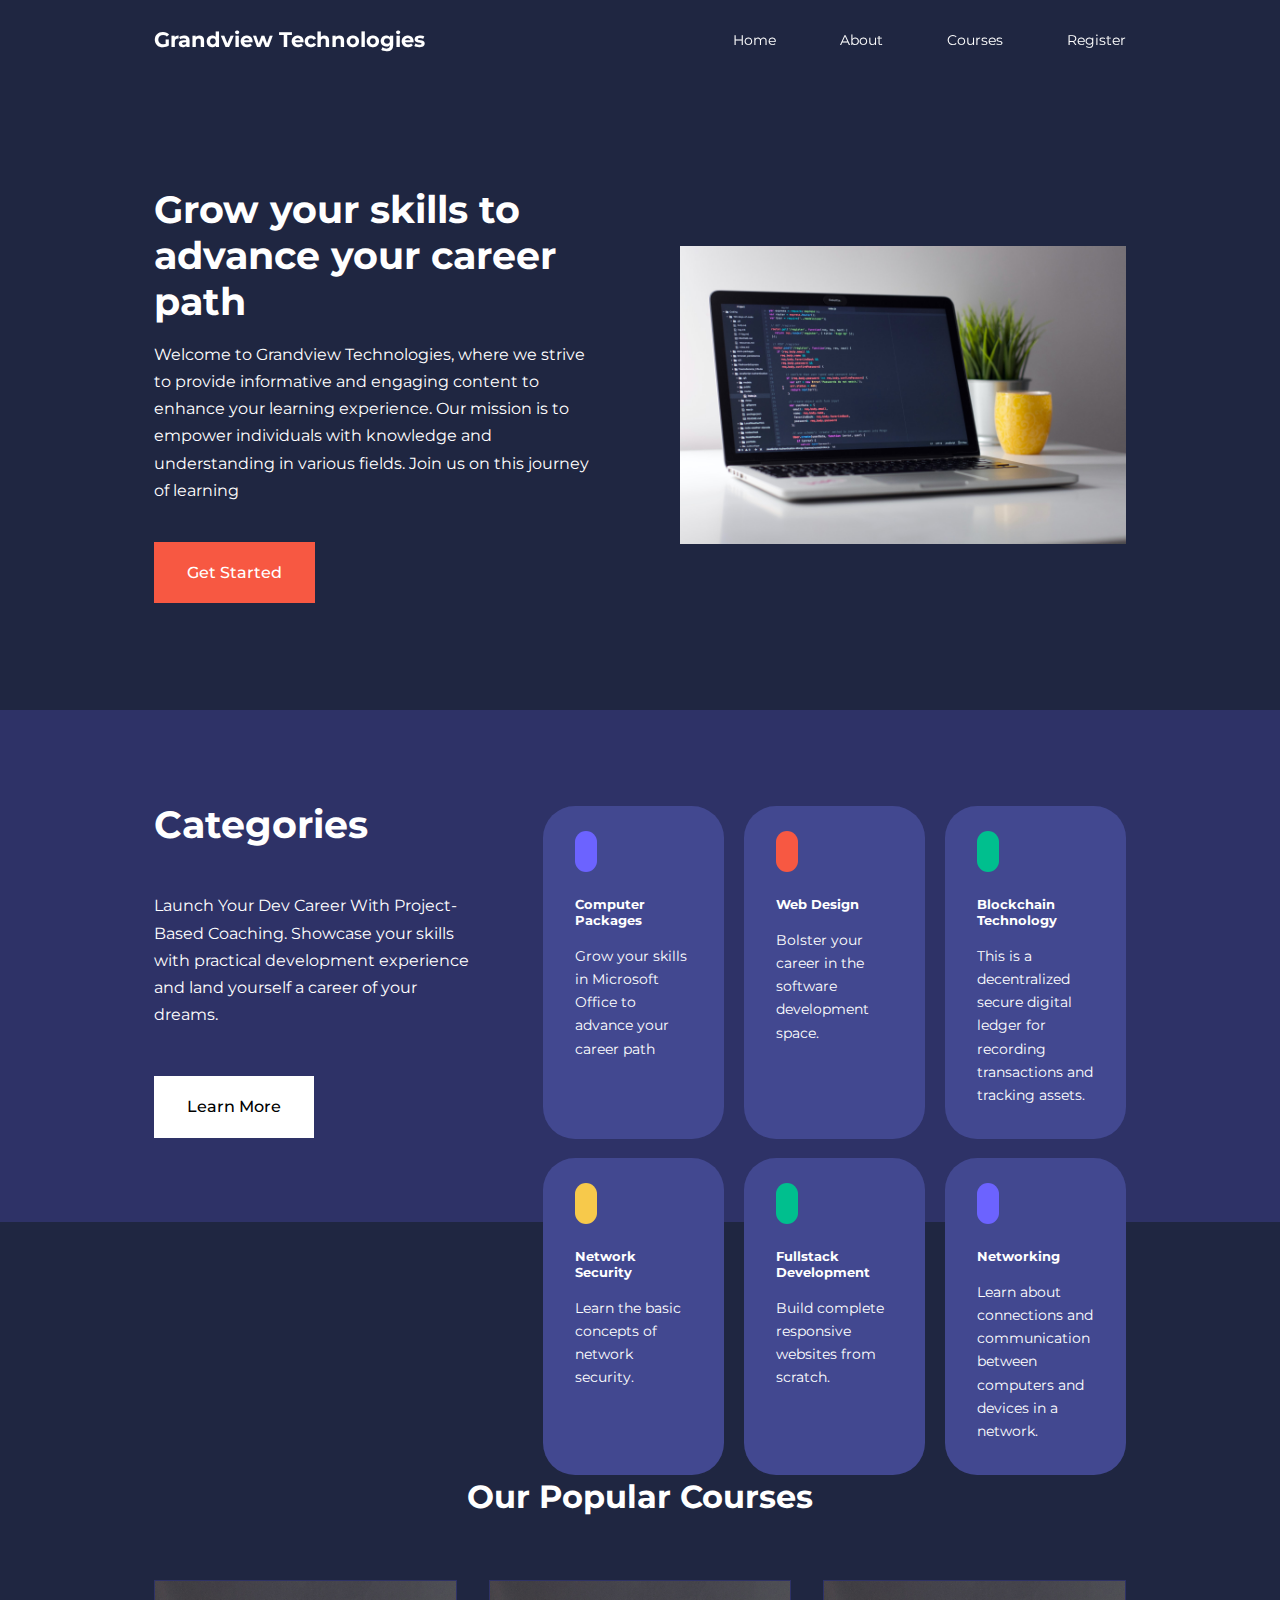
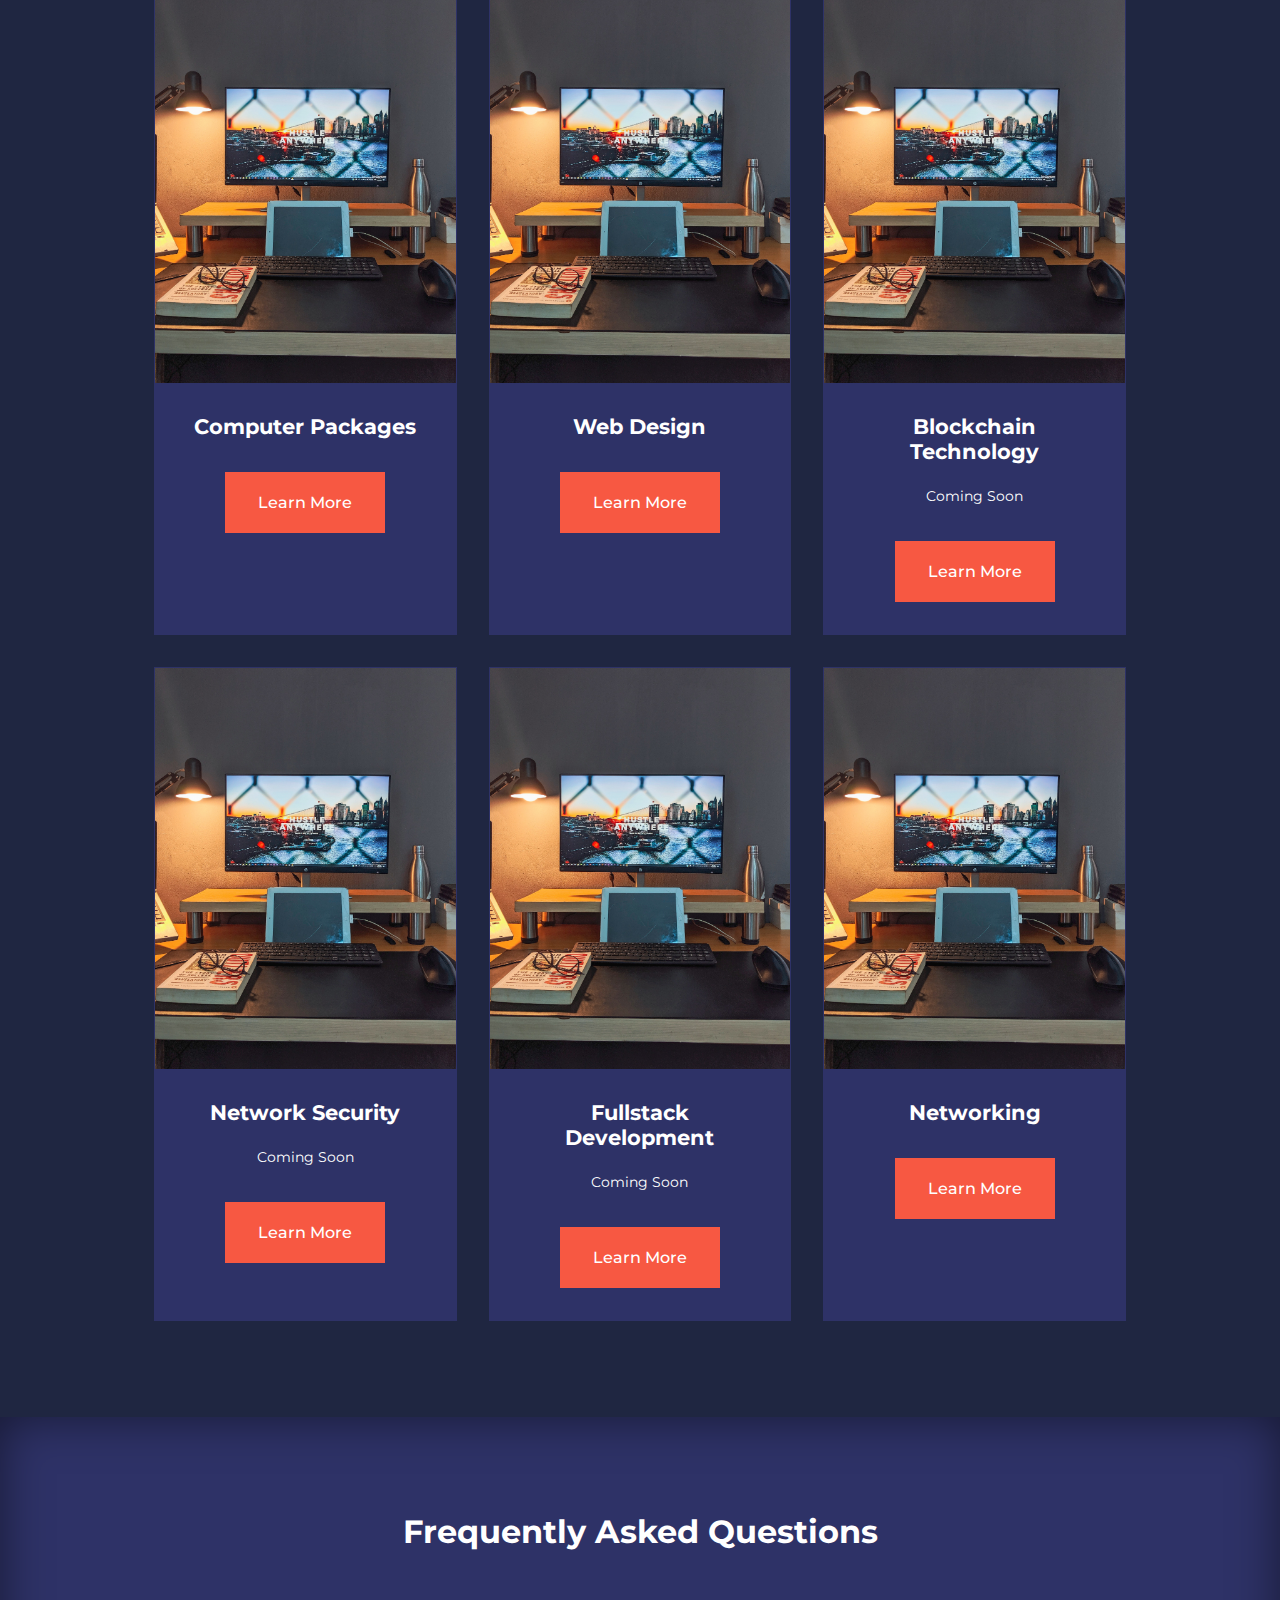
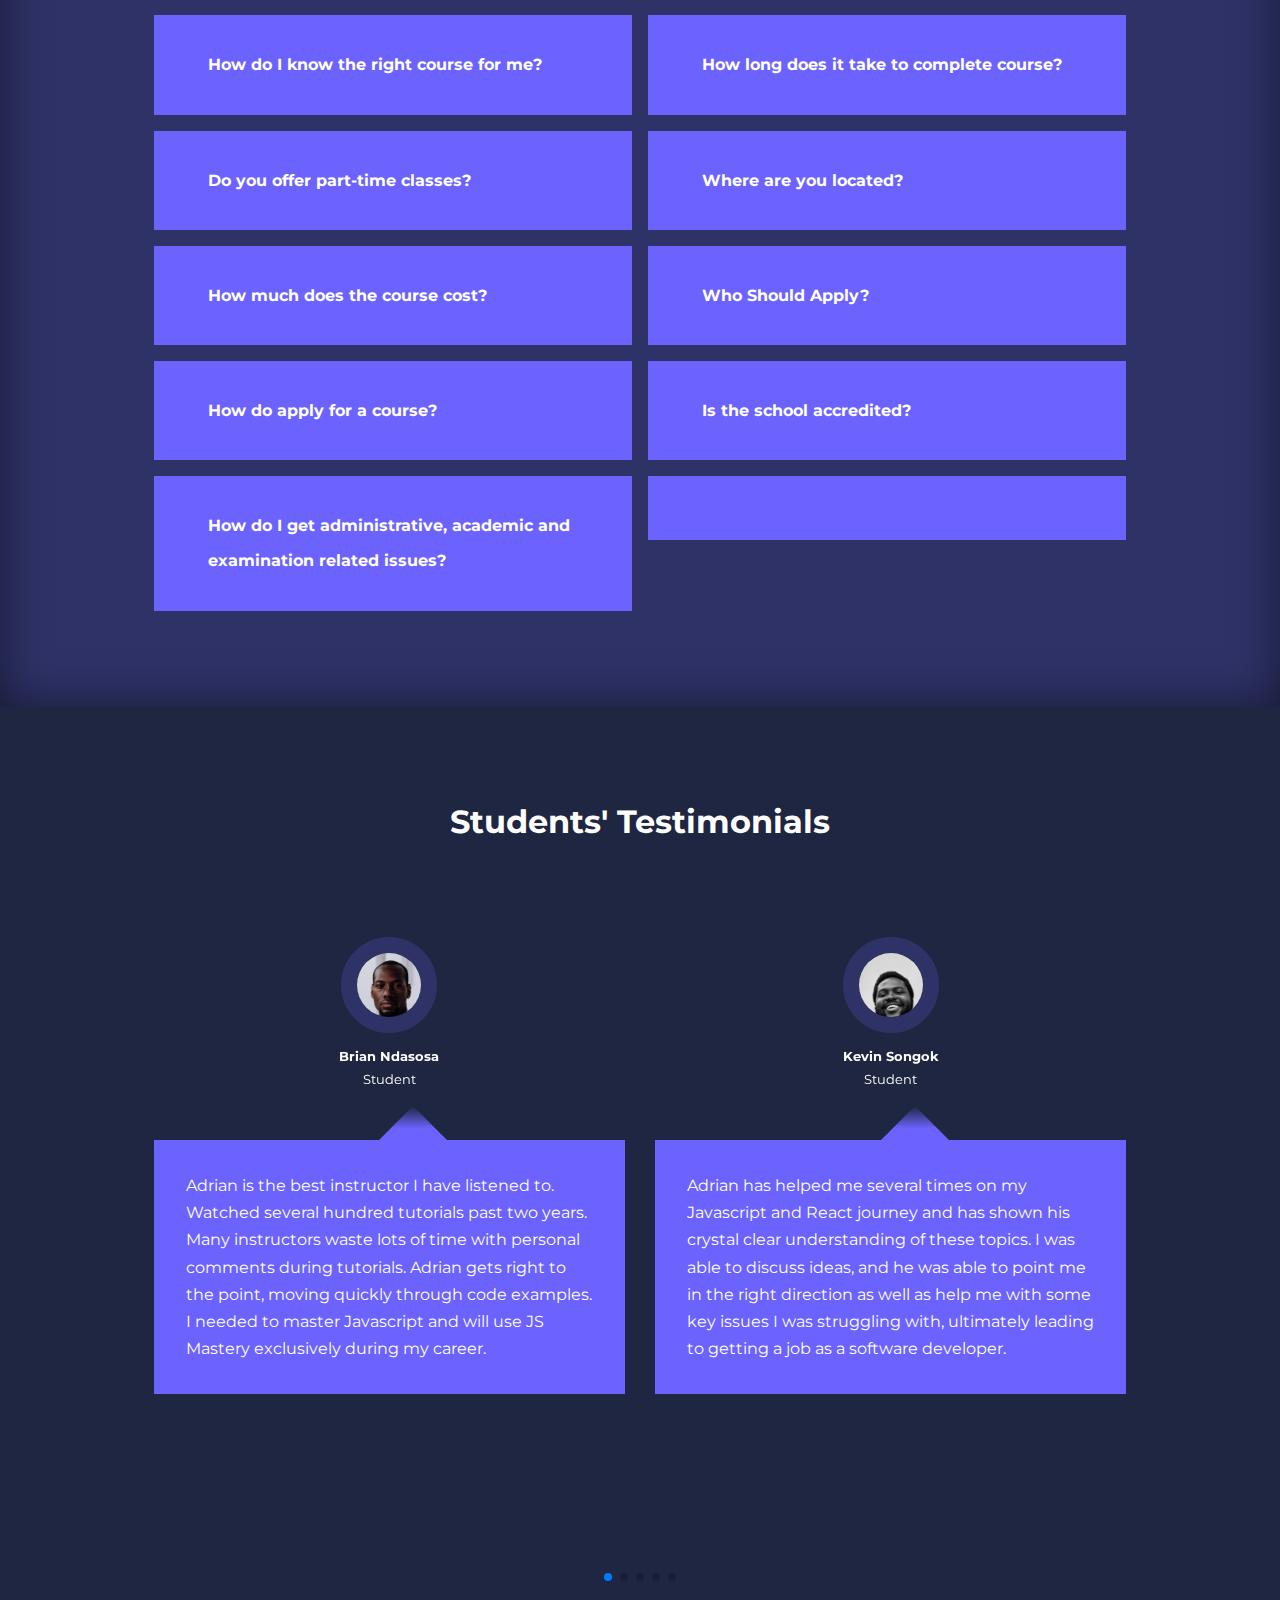
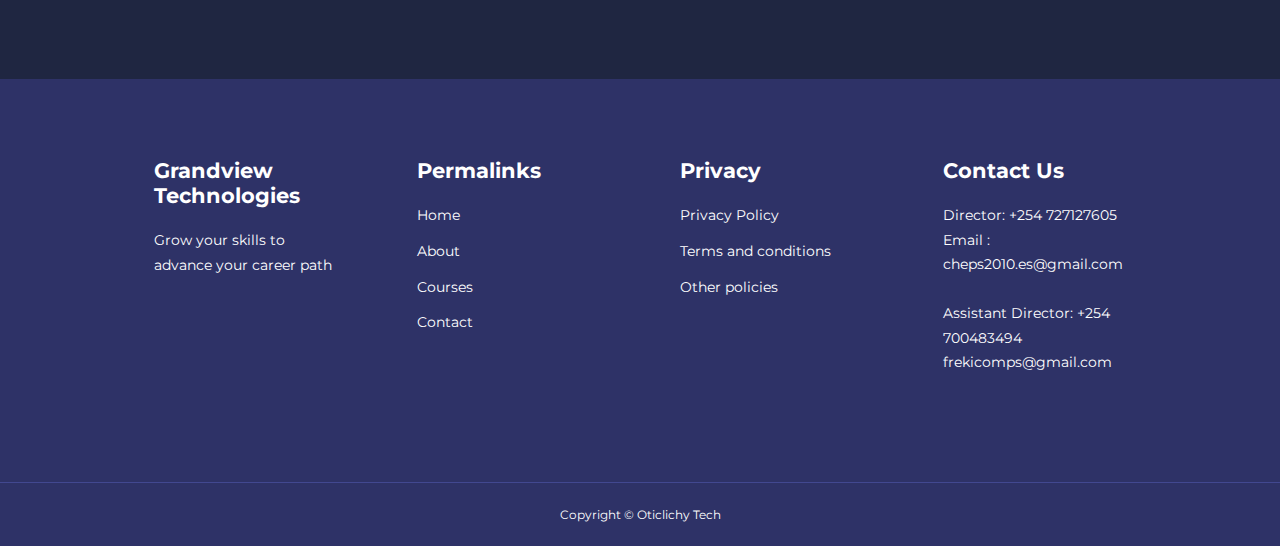
<file: index.html>
<!DOCTYPE html>
<html lang="en">
<head>
    <meta charset="UTF-8">
    <meta http-equiv="X-UA-Compatible" content="IE=edge">
    <meta name="viewport" content="width=device-width, initial-scale=1.0">
    <title>Grandview Technologies</title>

    <link
        rel="stylesheet"
        href="https://cdn.jsdelivr.net/npm/swiper@8/swiper-bundle.min.css"
    />

    <link rel="stylesheet" href="https://unicons.iconscout.com/release/v4.0.0/css/line.css">

    <link rel="preconnect" href="https://fonts.googleapis.com"><link rel="preconnect" href="https://fonts.gstatic.com" crossorigin><link href="https://fonts.googleapis.com/css2?family=Inter:wght@400;600;700&family=Montserrat:wght@300;400;500;600;700;800;900&display=swap" rel="stylesheet">


    <link rel="stylesheet" href="./css/style.css">

</head>
<body>
    <nav>
        <div class="container nav__container">
            <a href="index.html"><h4>Grandview Technologies</h4></a>
            <ul class="nav__menu">
              <li><a href="index.html">Home</a></li>
              <li><a href="about.html">About</a></li>
              <li><a href="course.html">Courses</a></li>
              <li><a href="contact.html">Register</a></li>
            </ul>
            <button id="open-menu-btn"><i class="uil uil-bars"></i></button>
            <button id="close-menu-btn"><i class="uil uil-multiply"></i></i></button>
        </div>
    </nav>

    <header>
        <div class="container header__container">
            <div class="header__left">
              <h1>Grow your skills to advance your career path</h1>
              <p>Welcome to Grandview Technologies, where we strive to provide informative and engaging content to enhance your learning experience. Our mission is to empower individuals with knowledge and understanding in various fields. Join us on this journey of learning</p>
              <a href="course.html" class="btn btn-primary">Get Started</a>
            </div>
            <div class="header__right">
               <div class="header__right-img">
                <img src="./images/c1.jpg" alt="image" class="">
               </div>
            </div>
        </div>
    </header>

    <section class="categories">
        <div class="container categories__container">
            <div class="categories__left">
                <h1>Categories</h1>
                <p>Launch Your Dev Career With Project-Based Coaching.
                  Showcase your skills with practical development experience and land yourself a career of your dreams.
                </p>
                <a href="./course.html" class="btn">Learn More</a>
            </div>
            <div class="categories__right">
                <article class="category">
                    <span class="category__icon"><i class="uil uil-desktop"></i></span>
                    <h5>Computer Packages</h5>
                    <p>Grow your skills in Microsoft Office to advance your career path</p>
                </article>
                <article class="category">
                    <span class="category__icon"><i class="uil uil-browser"></i></span>
                    <h5>Web Design</h5>
                    <p>Bolster your career in the software development space.</p>
                </article>
                <article class="category">
                    <span class="category__icon"><i class="uil uil-bitcoin-circle"></i></span>
                    <h5>Blockchain Technology</h5>
                    <p>This is a decentralized secure digital ledger for recording transactions and tracking assets.</p>
                </article>
                <article class="category">
                    <span class="category__icon"><i class="uil uil-monitor"></i></span>
                    <h5>Network Security</h5>
                    <p>Learn the basic concepts of network security.</p>
                </article>
                <article class="category">
                    <span class="category__icon"><i class="uil uil-keyboard"></i></span>
                    <h5>Fullstack Development</h5>
                    <p>Build complete responsive websites from scratch. </p>
                </article>
                <article class="category">
                    <span class="category__icon"><i class="uil uil-server-network-alt"></i></span>
                    <h5>Networking</h5>
                    <p>Learn about connections and communication between computers and devices in a network.</p>
                </article>
            </div>
        </div>
    </section>

    <section class="courses">
        <h2>Our Popular Courses</h2>
        <div class="container courses__container">

           <article class="course">
            <div class="course__image">
                <img src="./images/courses.jpg" alt="image">
            </div>
            <div class="course__info">
                 <h4>Computer Packages</h4>
                 <p></p>
                 <a href="./course.html" class="btn btn-primary" >Learn More</a>
            </div>
           </article>

           <article class="course">
            <div class="course__image">
                <img src="./images/courses.jpg" alt="image">
            </div>
           <div class="course__info">
                 <h4>Web Design</h4>
                 <p></p>
                 <a href="./course.html" class="btn btn-primary" >Learn More</a>
           </div>
           </article>

           <article class="course">
            <div class="course__image">
                <img src="./images/courses.jpg" alt="image">
            </div>
            <div class="course__info">
                  <h4>Blockchain Technology</h4>
                  <p>Coming Soon</p>
                  <a href="./course.html" class="btn btn-primary" >Learn More</a>
            </div>
           </article>

           <article class="course">
            <div class="course__image">
                <img src="./images/courses.jpg" alt="image">
            </div>
            <div class="course__info">
                  <h4>Network Security</h4>
                  <p>Coming Soon</p>
                  <a href="./course.html" class="btn btn-primary" >Learn More</a>
            </div>
           </article>

           <article class="course">
            <div class="course__image">
                <img src="./images/courses.jpg" alt="image">
            </div>
            <div class="course__info">
                  <h4>Fullstack Development</h4>
                  <p>Coming Soon</p>
                  <a href="./course.html" class="btn btn-primary" >Learn More</a>
            </div>
           </article>

           <article class="course">
            <div class="course__image">
                <img src="./images/courses.jpg" alt="image">
            </div>
            <div class="course__info">
                  <h4>Networking</h4>
                  <p></p>
                  <a href="./course.html" class="btn btn-primary" >Learn More</a>
            </div>
           </article>
        </div>
    </section>

    <section class="faqs"> 
        <h2>Frequently Asked Questions</h2>
        <div class="container faqs__container">
            <article class="faq">
               <div class="faq__icon"><i class="uil uil-plus"></i></div>
               <div class="question__answer">
                <h4>How do I know the right course for me?</h4>
                <p>Identify your interests and passions, assess your skills and strengths, Consider your career goals, Research and compare different options and            
                    Seek advice. 
                    Ultimately, the right course for you is the one that combines your interests, skills, and career goals and provides you with a meaningful and fulfilling learning experience.</p>
               </div>
            </article>
            <article class="faq">
                <div class="faq__icon"><i class="uil uil-plus"></i></div>
                <div class="question__answer">
                 <h4>How long does it take to complete course?</h4>
                 <p>The duration can vary depending on the course, the program, and the individual's pace of study.</p>
                </div>
             </article>
             <article class="faq">
                <div class="faq__icon"><i class="uil uil-plus"></i></div>
                <div class="question__answer">
                 <h4>Do you offer part-time classes?</h4>
                 <p>Yes, we have part-time.</p>
                </div>
             </article>
             <article class="faq">
                <div class="faq__icon"><i class="uil uil-plus"></i></div>
                <div class="question__answer">
                 <h4>Where are you located?</h4>
                 <p>We are located in Kapsabet Centre</p>
                </div>
             </article>
             <article class="faq">
                <div class="faq__icon"><i class="uil uil-plus"></i></div>
                <div class="question__answer">
                 <h4>How much does the course cost?</h4>
                 <p>It's advisable to research and compare the costs of different programs to determine the best option for you</p>
                </div>
             </article>
             <article class="faq">
                <div class="faq__icon"><i class="uil uil-plus"></i></div>
                <div class="question__answer">
                 <h4>Who Should Apply?</h4>
                 <p>Any candidate who wants to advance his/her career in Informaton Technologies and has basic knowledge of computers.</p>
                </div>
             </article>
             <article class="faq">
                <div class="faq__icon"><i class="uil uil-plus"></i></div>
                <div class="question__answer">
                 <h4>How do apply for a course?</h4>
                 <p>Just visit www.grandviewnandi.com for more details</p>
                </div>
             </article>
             <article class="faq">
                <div class="faq__icon"><i class="uil uil-plus"></i></div>
                <div class="question__answer">
                 <h4>Is the school accredited?</h4>
                 <p>The school is an acredited training member of the Computer Society of Kenya.</p>
                </div>
             </article>
             <article class="faq">
                <div class="faq__icon"><i class="uil uil-plus"></i></div>
                <div class="question__answer">
                 <h4>How do I get administrative, academic and examination related issues?</h4>
                 <p>Contact the our team for any other assistance on grandviewtechnologies@gmail.com, 0723405383-main customer care line</p>
                </div>
             </article>
             <article class="faq">
                <div class="faq__icon"><i class="uil uil-plus"></i></div>
                <div class="question__answer">
                 <h4></h4>
                 <p>Lorem ipsum dolor sit amet consectetur adipisicing elit. Doloremque nihil odit incidunt vel asperiores dolore laudantium aut harum ducimus. Deleniti.</p>
                </div>
             </article>
        </div>
    </section>

    <section class="container testimonials__container mySwiper">
        <h2>Students' Testimonials</h2>
        <div class="swiper-wrapper">
            <article class="testimonial swiper-slide">
                <div class="avatar">
                    <img src="./images/Brian Ndasosa.jpg" alt="image">
                </div>
                <div class="testimonial__info">
                    <h5>Brian Ndasosa</h5>
                    <small>Student</small>
                </div>
                <div class="testimonial__body">
                    <p>Adrian is the best instructor I have listened to. Watched several hundred tutorials past two years. Many instructors waste lots of time with personal comments during tutorials. Adrian gets right to the point, moving quickly through code examples. I needed to master Javascript and will use JS Mastery exclusively during my career.</p>
                </div>
            </article>

            <article class="testimonial swiper-slide">
                <div class="avatar">
                    <img src="./images/Kevin Songok.jpg" alt="image">
                </div>
                <div class="testimonial__info">
                    <h5>Kevin Songok</h5>
                    <small>Student</small>
                </div>
                <div class="testimonial__body">
                    <p>Adrian has helped me several times on my Javascript and React journey and has shown his crystal clear understanding of these topics. I was able to discuss ideas, and he was able to point me in the right direction as well as help me with some key issues I was struggling with, ultimately leading to getting a job as a software developer.</p>
                </div>
            </article>

            <article class="testimonial swiper-slide">
                <div class="avatar">
                    <img src="./images/Lorine Jelagat.jpg" alt="image">
                </div>
                <div class="testimonial__info">
                    <h5>Lorine Jelagat</h5>
                    <small>Web Developer</small>
                </div>
                <div class="testimonial__body">
                    <p>Adrian and this team are always there to help and guide you. Being a part of and surrounded by like-minded people who aspire to become great developers is something you don’t find often. I feel very fortunate to be a part of this program.</p>
                </div>
            </article>

            <article class="testimonial swiper-slide">
                <div class="avatar">
                    <img src="./images/Ann Wamboi.jpg" alt="image">
                </div>
                <div class="testimonial__info">
                    <h5>Ann Wamboi</h5>
                    <small>Web Designer</small>
                </div>
                <div class="testimonial__body">
                    <p>Simply the best way to take your development skills to the next level. Adrian from JS Mastery already has the best free content out on the internet, but since joining the master class, my confidence in writing more complicated application features has skyrocketed. I cannot thank Adrian enough. I am now working as a software engineer while participating in the program, and the team environment he creates simulates what you will experience once you get a job. 10/10</p>
                </div>
            </article>

            <article class="testimonial swiper-slide">
                <div class="avatar">
                    <img src="./images/Lydia Chepkoech.jpg" alt="image">
                </div>
                <div class="testimonial__info">
                    <h5>Lydia Chepkoech</h5>
                    <small>Student</small>
                </div>
                <div class="testimonial__body">
                    <p>Adrian, I wanted to thank you for your React courses. I've personally learned a lot from them and landed a full-time job as a JavaScript developer two days ago. Keep doing what you're doing. Thank you!</p>
                </div>
            </article>

            <article class="testimonial swiper-slide">
                <div class="avatar">
                    <img src="./images/Peninah Jerono.jpg" alt="image">
                </div>
                <div class="testimonial__info">
                    <h5>Peninah Jerono</h5>
                    <small>Fullstack Developer</small>
                </div>
                <div class="testimonial__body">
                    <p>JS Mastery has been precisely what I was looking for. I have enjoyed the courses, and completing them filled many gaps that some other learning platforms brushed over or skipped entirely. 10/10 would recommend.</p>
                </div>
            </article>
        </div>
        <div class="swiper-pagination"></div>
    </section>

    <footer>
        <div class="container footer__container">
            <div class="footer__1">
                <a href="./index.html" class="footer__logo"><h4>Grandview Technologies</h4></a>
                <p>Grow your skills to advance your career path</p>
            </div>

            <div class="footer__2">
                <h4>Permalinks</h4>
                <ul class="permalinks">
                  <li><a href="./index.html">Home</a></li>
                  <li><a href="./about.html">About</a></li>
                  <li><a href="./course.html">Courses</a></li>
                  <li><a href="./contact.html">Contact</a></li>
                </ul>
            </div>

            <div class="footer__3">
                <h4>Privacy</h4>
                <ul class="privacy">
                  <li><a href="#">Privacy Policy</a></li>
                  <li><a href="#">Terms and conditions</a></li>
                  <li><a href="#">Other policies</a></li>
                </ul>
            </div>

            <div class="footer__4">
                <h4>Contact Us</h4>
                <div>
                    <p>Director: +254 727127605</p>
                    <p>Email : cheps2010.es@gmail.com</p>
                       <br />
                    <p>Assistant Director: +254 700483494</p>
                    <p>frekicomps@gmail.com</p>
                </div>
                <ul class="footer__socials">
                    <li><a href="#"><i class="uil uil-facebook-f"></i></a></li>
                    <li><a href="#"><i class="uil uil-github"></i></a></li>
                    <li><a href="#"><i class="uil uil-linkedin"></i></a></li>
                </ul>
            </div>  
        </div>
        <div class="footer__copyright">
            <small>Copyright &copy; Oticlichy Tech</small>
        </div>
    </footer>

    <script src="https://cdn.jsdelivr.net/npm/swiper@8/swiper-bundle.min.js"></script>

    <script src="./main.js"></script>

    <script>
        var swiper = new Swiper(".mySwiper", {
        slidesPerView: 1,
        spaceBetween: 30,
        pagination: {
        el: ".swiper-pagination",
        clickable: true,
        },

        breakpoints: {
            600: {
                slidesPerView: 2 
            }
        }
      });
    </script>

</body>
</html>
</file>
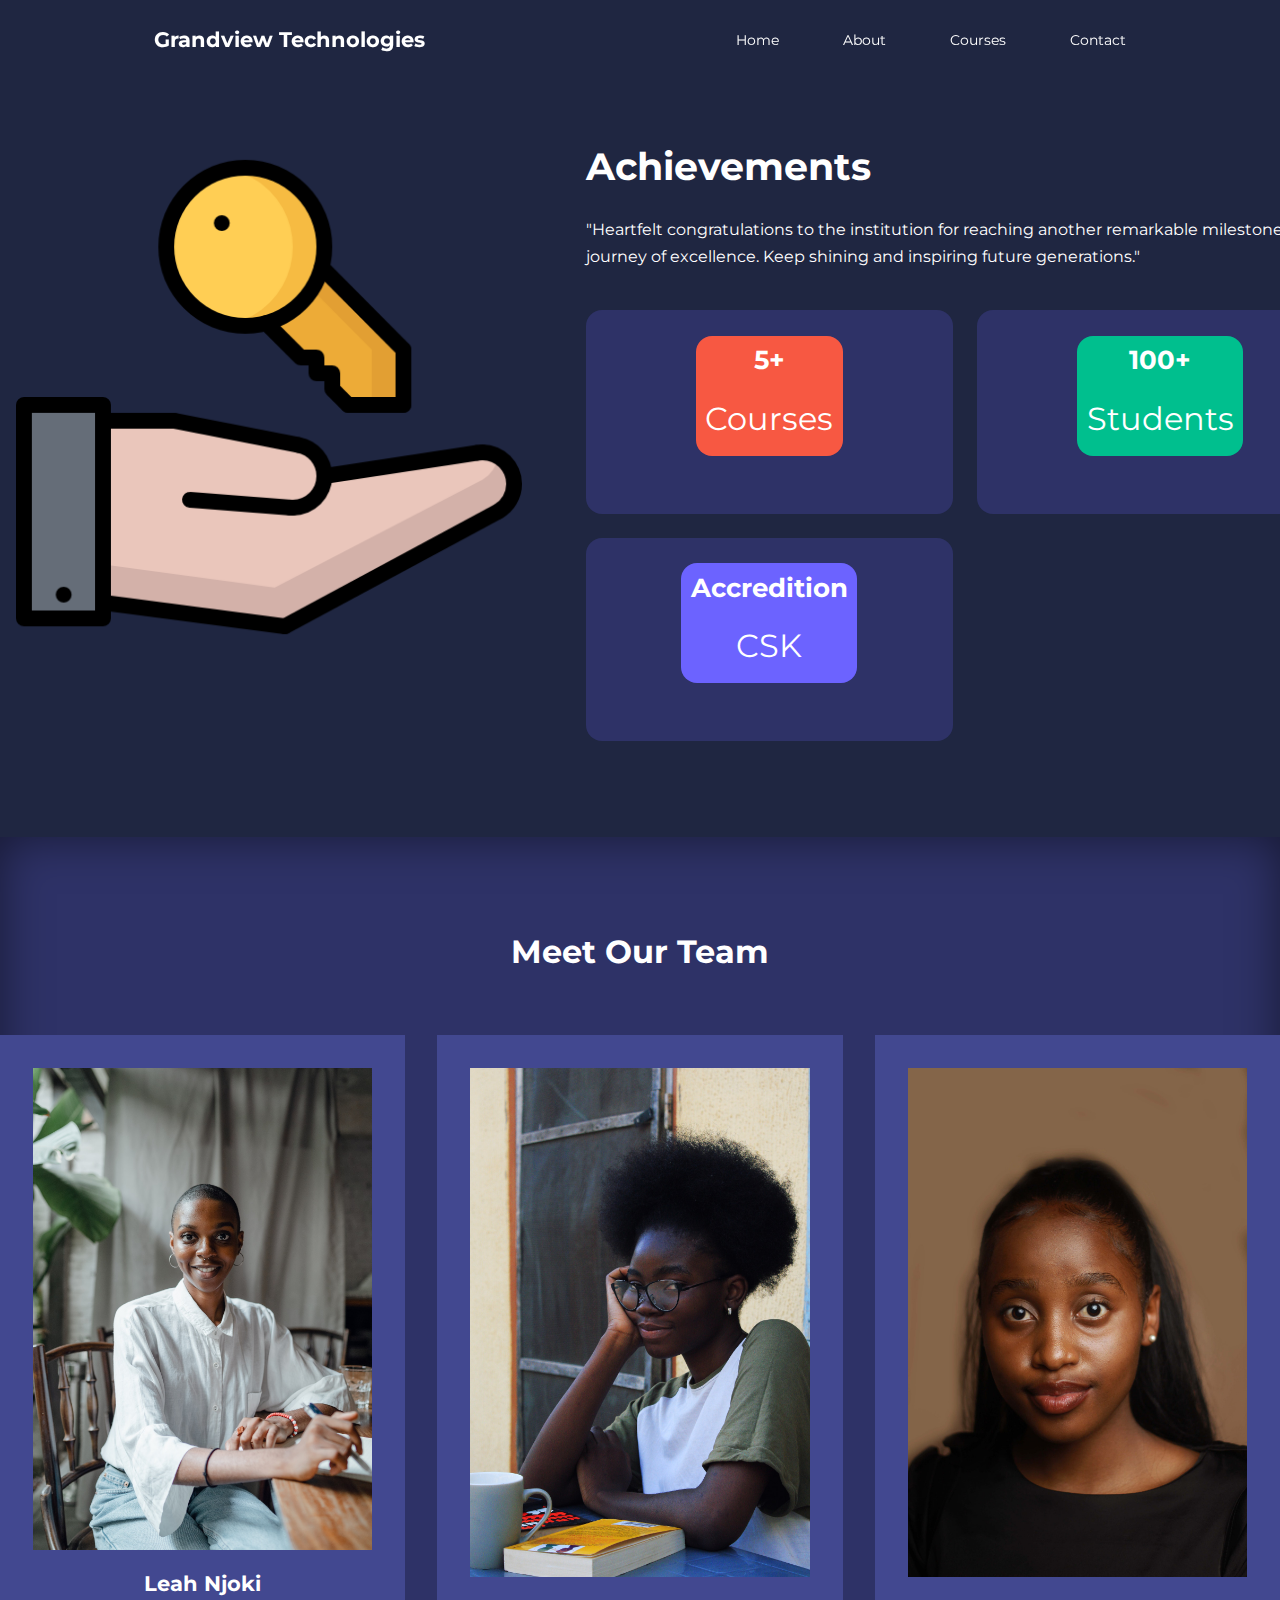
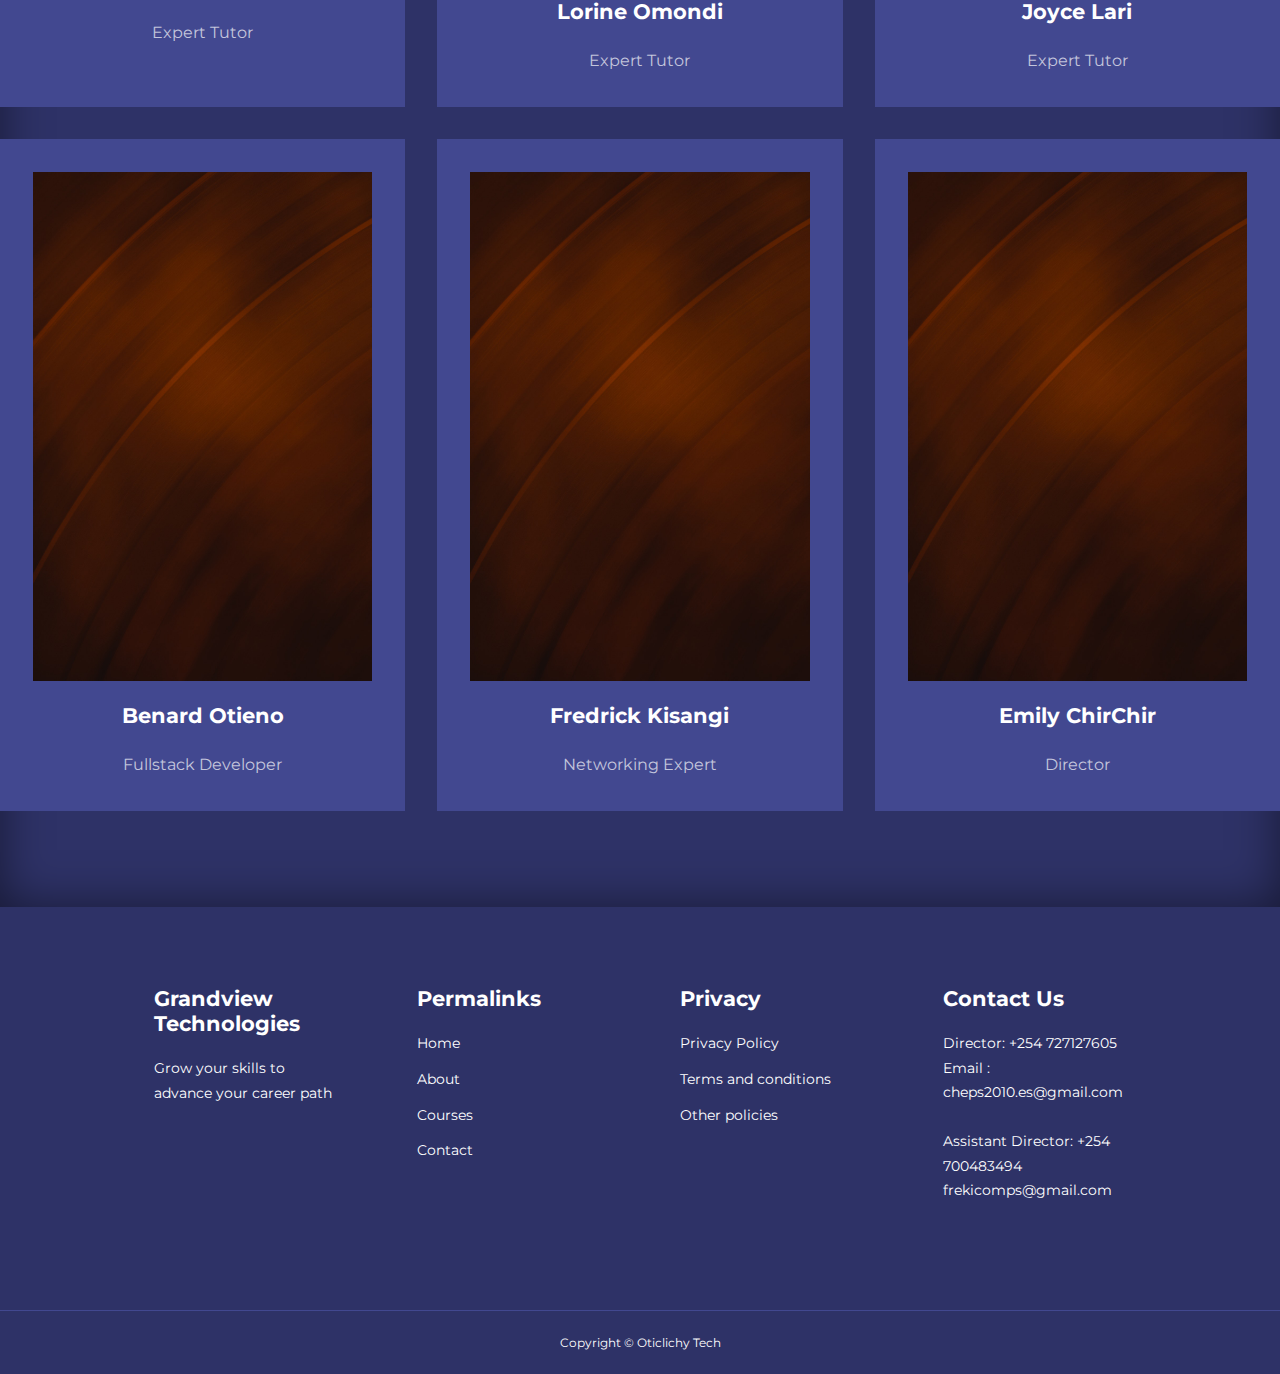
<file: about.html>
<!DOCTYPE html>
<html lang="en">
<head>
    <meta charset="UTF-8">
    <meta http-equiv="X-UA-Compatible" content="IE=edge">
    <meta name="viewport" content="width=device-width, initial-scale=1.0">
    <title>Grandview Technologies</title>


    <link rel="stylesheet" href="https://unicons.iconscout.com/release/v4.0.0/css/line.css">

    <link rel="preconnect" href="https://fonts.googleapis.com"><link rel="preconnect" href="https://fonts.gstatic.com" crossorigin><link href="https://fonts.googleapis.com/css2?family=Inter:wght@400;600;700&family=Montserrat:wght@300;400;500;600;700;800;900&display=swap" rel="stylesheet">


    <link rel="stylesheet" href="./css/style.css">
    <link rel="stylesheet" href="./css/about.css">
</head>
<body>
    <nav>
        <div class="container nav__container">
            <a href="index.html"><h4>Grandview Technologies</h4></a>
            <ul class="nav__menu">
              <li><a href="index.html">Home</a></li>
              <li><a href="about.html">About</a></li>
              <li><a href="course.html">Courses</a></li>
              <li><a href="contact.html">Contact</a></li>
            </ul>
            <button id="open-menu-btn"><i class="uil uil-bars"></i></button>
            <button id="close-menu-btn"><i class="uil uil-multiply"></i></i></button>
        </div>
    </nav>

     <section class="about__achievements">
        <div class="about__achievements-container">
            <div class="about__achievements-left">
              <img src="./images/fe2.png" alt="image">
            </div>
            <div class="about__achievements-right">
                <h1>Achievements</h1>
                <p>"Heartfelt congratulations to the institution for reaching another remarkable milestone in its journey of excellence. Keep shining and inspiring future generations."</p>
                <div class="achievements__cards">
                    <article class="achievement__card">
                        <span class="achievement__icon">
                            <i class="uil uil-video"></i>
                            <h3>5+</h3>
                            <p>Courses</p>
                        </span>
                    </article>
                    <article class="achievement__card">
                        <span class="achievement__icon">
                            <i class="uil uil-users-alt"></i>
                            <h3>100+</h3>
                            <p>Students</p>
                        </span>
                    </article>
                    <article class="achievement__card">
                        <span class="achievement__icon">
                            <i class="uil uil-trophy"></i>
                            <h3>Accredition</h3>
                            <p>CSK</p>
                        </span>
                    </article>
                </div>
            </div>
        </div>
     </section>


     <section class="team">
        <h2>Meet Our Team</h2>
        <div class="team__container">
            <article class="team__member">
                <div class="team__member-img">
                    <img src="./images/Leah Njoki.jpg"/ alt="image">
                </div>
                <div class="team__member-info">
                    <h4>Leah Njoki</h4>
                    <p>Expert Tutor</p>
                </div>
                <div class="team__member-socials">
                    <a href="https://instagram.com" target="_blank"><i class="uil uil-instagram"></i></a>
                    <a href="https://twitter.com" target="_blank"><i class="uil uil-twitter-alt"></i></a>
                    <a href="https://linkedin.com" target="_blank"><i class="uil uil-linkedin-alt"></i></a>
                </div>
            </article>
            <article class="team__member">
                <div class="team__member-img">
                    <img src="./images/Lorine Omondi.jpg"/ alt="image">
                </div>
                <div class="team__member-info">
                    <h4>Lorine Omondi</h4>
                    <p>Expert Tutor</p>
                </div>
                <div class="team__member-socials">
                    <a href="https://instagram.com" target="_blank"><i class="uil uil-instagram"></i></a>
                    <a href="https://twitter.com" target="_blank"><i class="uil uil-twitter-alt"></i></a>
                    <a href="https://linkedin.com" target="_blank"><i class="uil uil-linkedin-alt"></i></a>
                </div>
            </article>
            <article class="team__member">
                <div class="team__member-img">
                    <img src="./images/Joyce Lari.jpg"/ alt="image">
                </div>
                <div class="team__member-info">
                    <h4>Joyce Lari</h4>
                    <p>Expert Tutor</p>
                </div>
                <div class="team__member-socials">
                    <a href="https://instagram.com" target="_blank"><i class="uil uil-instagram"></i></a>
                    <a href="https://twitter.com" target="_blank"><i class="uil uil-twitter-alt"></i></a>
                    <a href="https://linkedin.com" target="_blank"><i class="uil uil-linkedin-alt"></i></a>
                </div>
            </article>
            <article class="team__member">
                <div class="team__member-img">
                    <img src="./images/no pic.jpg"/ alt="image">
                </div>
                <div class="team__member-info">
                    <h4>Benard Otieno</h4>
                    <p>Fullstack Developer</p>
                </div>
                <div class="team__member-socials">
                    <a href="https://instagram.com" target="_blank"><i class="uil uil-instagram"></i></a>
                    <a href="https://twitter.com" target="_blank"><i class="uil uil-twitter-alt"></i></a>
                    <a href="https://linkedin.com" target="_blank"><i class="uil uil-linkedin-alt"></i></a>
                </div>
            </article>
            <article class="team__member">
                <div class="team__member-img">
                    <img src="./images/no pic.jpg"/ alt="image">
                </div>
                <div class="team__member-info">
                    <h4>Fredrick Kisangi</h4>
                    <p>Networking Expert</p>
                </div>
                <div class="team__member-socials">
                    <a href="https://instagram.com" target="_blank"><i class="uil uil-instagram"></i></a>
                    <a href="https://twitter.com" target="_blank"><i class="uil uil-twitter-alt"></i></a>
                    <a href="https://linkedin.com" target="_blank"><i class="uil uil-linkedin-alt"></i></a>
                </div>
            </article>
            <article class="team__member">
                <div class="team__member-img">
                    <img src="./images/no pic.jpg"/ alt="image">
                </div>
                <div class="team__member-info">
                    <h4>Emily ChirChir</h4>
                    <p>Director</p>
                </div>
                <div class="team__member-socials">
                    <a href="https://instagram.com" target="_blank"><i class="uil uil-instagram"></i></a>
                    <a href="https://twitter.com" target="_blank"><i class="uil uil-twitter-alt"></i></a>
                    <a href="https://linkedin.com" target="_blank"><i class="uil uil-linkedin-alt"></i></a>
                </div>
            </article>
        </div>

     </section>

    <footer>
        <div class="container footer__container">
            <div class="footer__1">
                <a href="./index.html" class="footer__logo"><h4>Grandview Technologies</h4></a>
                <p>Grow your skills to advance your career path</p>
            </div>

            <div class="footer__2">
                <h4>Permalinks</h4>
                <ul class="permalinks">
                  <li><a href="./index.html">Home</a></li>
                  <li><a href="./about.html">About</a></li>
                  <li><a href="./course.html">Courses</a></li>
                  <li><a href="./contact.html">Contact</a></li>
                </ul>
            </div>

            <div class="footer__3">
                <h4>Privacy</h4>
                <ul class="privacy">
                  <li><a href="#">Privacy Policy</a></li>
                  <li><a href="#">Terms and conditions</a></li>
                  <li><a href="#">Other policies</a></li>
                </ul>
            </div>

            <div class="footer__4">
                <h4>Contact Us</h4>
                <div>
                    <p>Director: +254 727127605</p>
                    <p>Email : cheps2010.es@gmail.com</p>
                       <br />
                    <p>Assistant Director: +254 700483494</p>
                    <p>frekicomps@gmail.com</p>
                </div>
                <ul class="footer__socials">
                    <li><a href="#"><i class="uil uil-facebook-f"></i></a></li>
                    <li><a href="#"><i class="uil uil-github"></i></a></li>
                    <li><a href="#"><i class="uil uil-linkedin"></i></a></li>
                </ul>
            </div>  
        </div>
        <div class="footer__copyright">
            <small>Copyright &copy; Oticlichy Tech</small>
        </div>
    </footer>


    <script src="./main.js"></script>

    
</body>
</html>
</file>
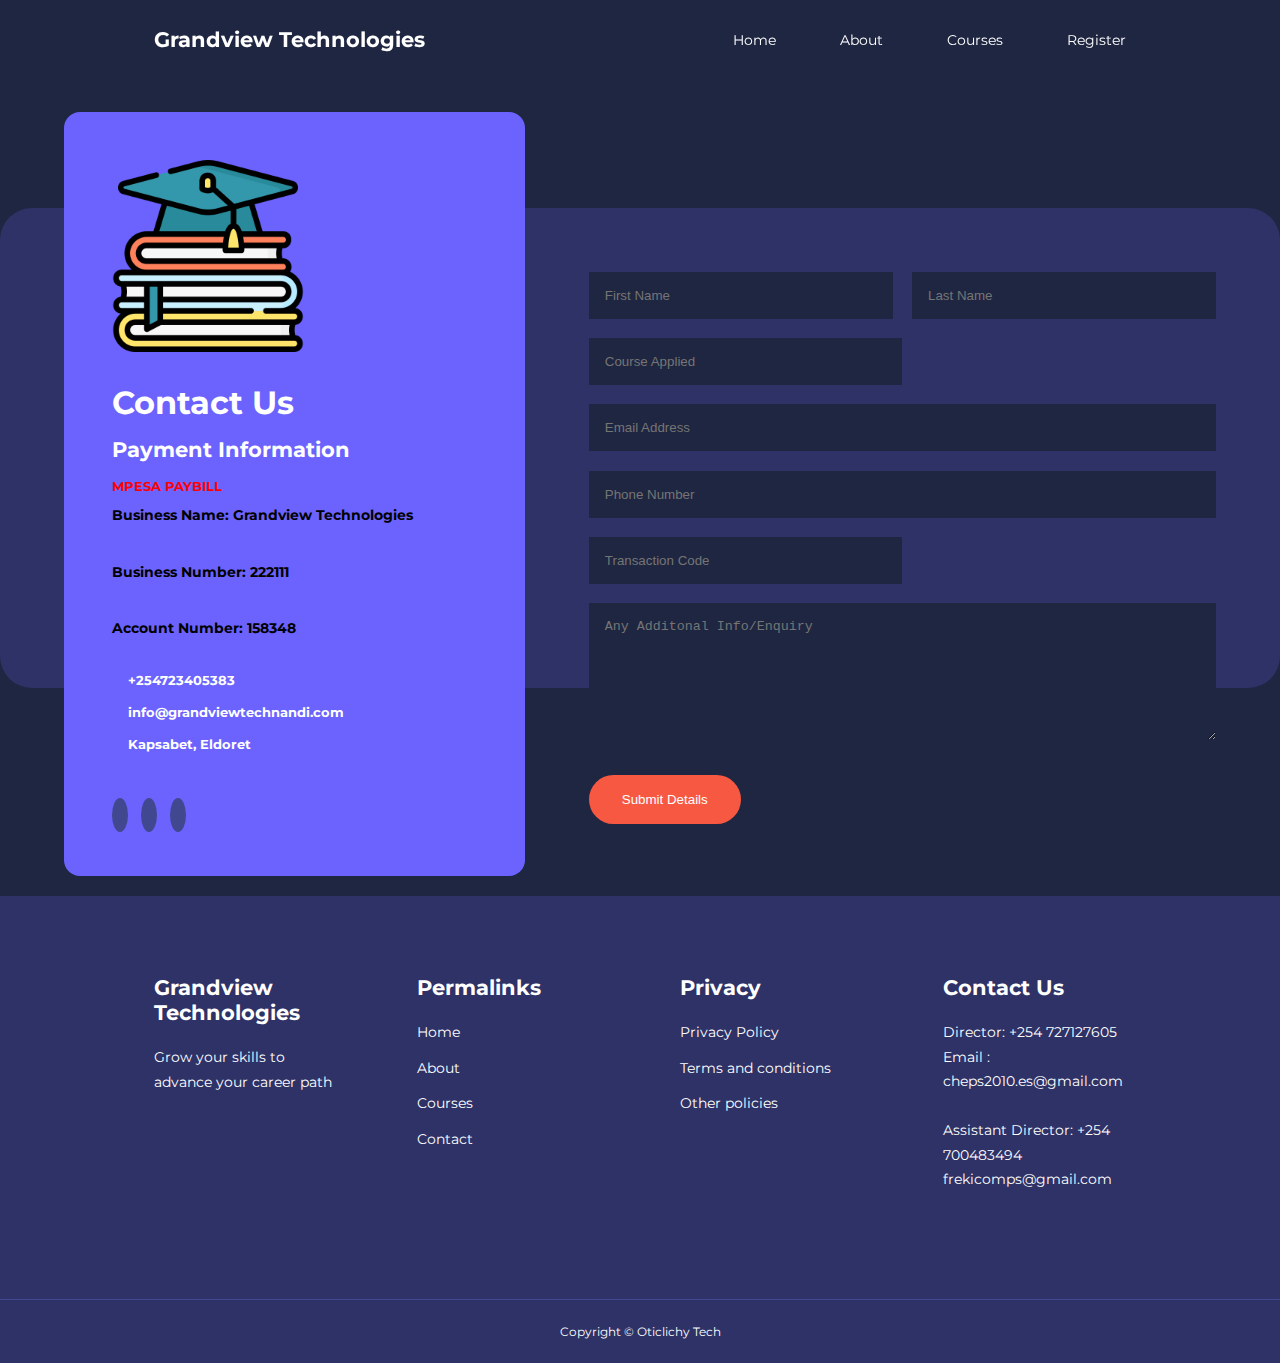
<file: contact.html>
<!DOCTYPE html>
<html lang="en">
<head>
    <meta charset="UTF-8">
    <meta http-equiv="X-UA-Compatible" content="IE=edge">
    <meta name="viewport" content="width=device-width, initial-scale=1.0">
    <title>Grandview Technologies</title>


    <link rel="stylesheet" href="https://unicons.iconscout.com/release/v4.0.0/css/line.css">

    <link rel="preconnect" href="https://fonts.googleapis.com"><link rel="preconnect" href="https://fonts.gstatic.com" crossorigin><link href="https://fonts.googleapis.com/css2?family=Inter:wght@400;600;700&family=Montserrat:wght@300;400;500;600;700;800;900&display=swap" rel="stylesheet">


    <link rel="stylesheet" href="./css/style.css">
    <link rel="stylesheet" href="./css/contact.css">
</head>
<body>
    <nav>
        <div class="container nav__container">
            <a href="index.html"><h4>Grandview Technologies</h4></a>
            <ul class="nav__menu">
              <li><a href="index.html">Home</a></li>
              <li><a href="about.html">About</a></li>
              <li><a href="course.html">Courses</a></li>
              <li><a href="contact.html">Register</a></li>
            </ul>
            <button id="open-menu-btn"><i class="uil uil-bars"></i></button>
            <button id="close-menu-btn"><i class="uil uil-multiply"></i></i></button>
        </div>
    </nav>

<section class="contact">
    <div class="contact__container">
        <aside class="contact__aside">
           <div class="aside__image">
            <img src="./images/trust (2).png">
           </div>
           <h2>Contact Us</h2>
           <h4>Payment Information</h4>
            <h5 class="mpesa_paybill">MPESA PAYBILL</h5>
            <p class="business_name"><b>Business Name: Grandview Technologies</b></p>
            <p class="business_number"><b>Business Number: 222111</b></p>
            <p class="business_account"><b>Account Number: 158348</b></p>
           <ul class="contact__details">
            <li><i class="uil uil-phone-times"></i><h5>+254723405383</h5></li>
            <li><i class="uil uil-envelope"></i><h5>info@grandviewtechnandi.com</h5></li>
            <li><i class="uil uil-location-point"></i><h5>Kapsabet, Eldoret</h5></li>
           </ul>
           <ul class="contact__socials">
            <li>
              <a href="https://facebook.com"><i class="uil uil-facebook-f"></i></a>
            </li>
            <li>
                <a href="https://instagram.com"><i class="uil uil-instagram"></i></a>
              </li>
              <li>
                <a href="https://linkedin.com"><i class="uil uil-linkedin-alt"></i></a>
              </li>
           </ul>
        </aside>


        <form action="https://formspree.io/f/mayzeabj" method="POST" class="contact__form">
           <div class="form__name">
            <input type="text" name="First Name" placeholder="First Name" required>
            <input type="text" name="Last Name" placeholder="Last Name" required>
           </div>
           <input type="text" name="Course Applied" placeholder="Course Applied" required>
           <input type="email" name="Email Address" placeholder="Email Address" required>
           <input type="number" name="Phone Number" placeholder="Phone Number" required>
           <input type="text" name="Payment Details" placeholder="Transaction Code">
           <textarea name="Message" rows="7" placeholder="Any Additonal Info/Enquiry"></textarea>

           <button type="submit" class="btn btn-primary">Submit Details</button>
        </form>
    </div>
</section>


    <footer>
        <div class="container footer__container">
            <div class="footer__1">
                <a href="./index.html" class="footer__logo"><h4>Grandview Technologies</h4></a>
                <p>Grow your skills to advance your career path</p>
            </div>

            <div class="footer__2">
                <h4>Permalinks</h4>
                <ul class="permalinks">
                  <li><a href="./index.html">Home</a></li>
                  <li><a href="./about.html">About</a></li>
                  <li><a href="./course.html">Courses</a></li>
                  <li><a href="./contact.html">Contact</a></li>
                </ul>
            </div>

            <div class="footer__3">
                <h4>Privacy</h4>
                <ul class="privacy">
                  <li><a href="#">Privacy Policy</a></li>
                  <li><a href="#">Terms and conditions</a></li>
                  <li><a href="#">Other policies</a></li>
                </ul>
            </div>

            <div class="footer__4">
                <h4>Contact Us</h4>
                <div>
                    <p>Director: +254 727127605</p>
                    <p>Email : cheps2010.es@gmail.com</p>
                       <br />
                    <p>Assistant Director: +254 700483494</p>
                    <p>frekicomps@gmail.com</p>
                </div>
                <ul class="footer__socials">
                    <li><a href="#"><i class="uil uil-facebook-f"></i></a></li>
                    <li><a href="#"><i class="uil uil-github"></i></a></li>
                    <li><a href="#"><i class="uil uil-linkedin"></i></a></li>
                </ul>
            </div>  
        </div>
        <div class="footer__copyright">
            <small>Copyright &copy; Oticlichy Tech</small>
        </div>
    </footer>


    <script src="./main.js"></script>

    
</body>
</html>
</file>
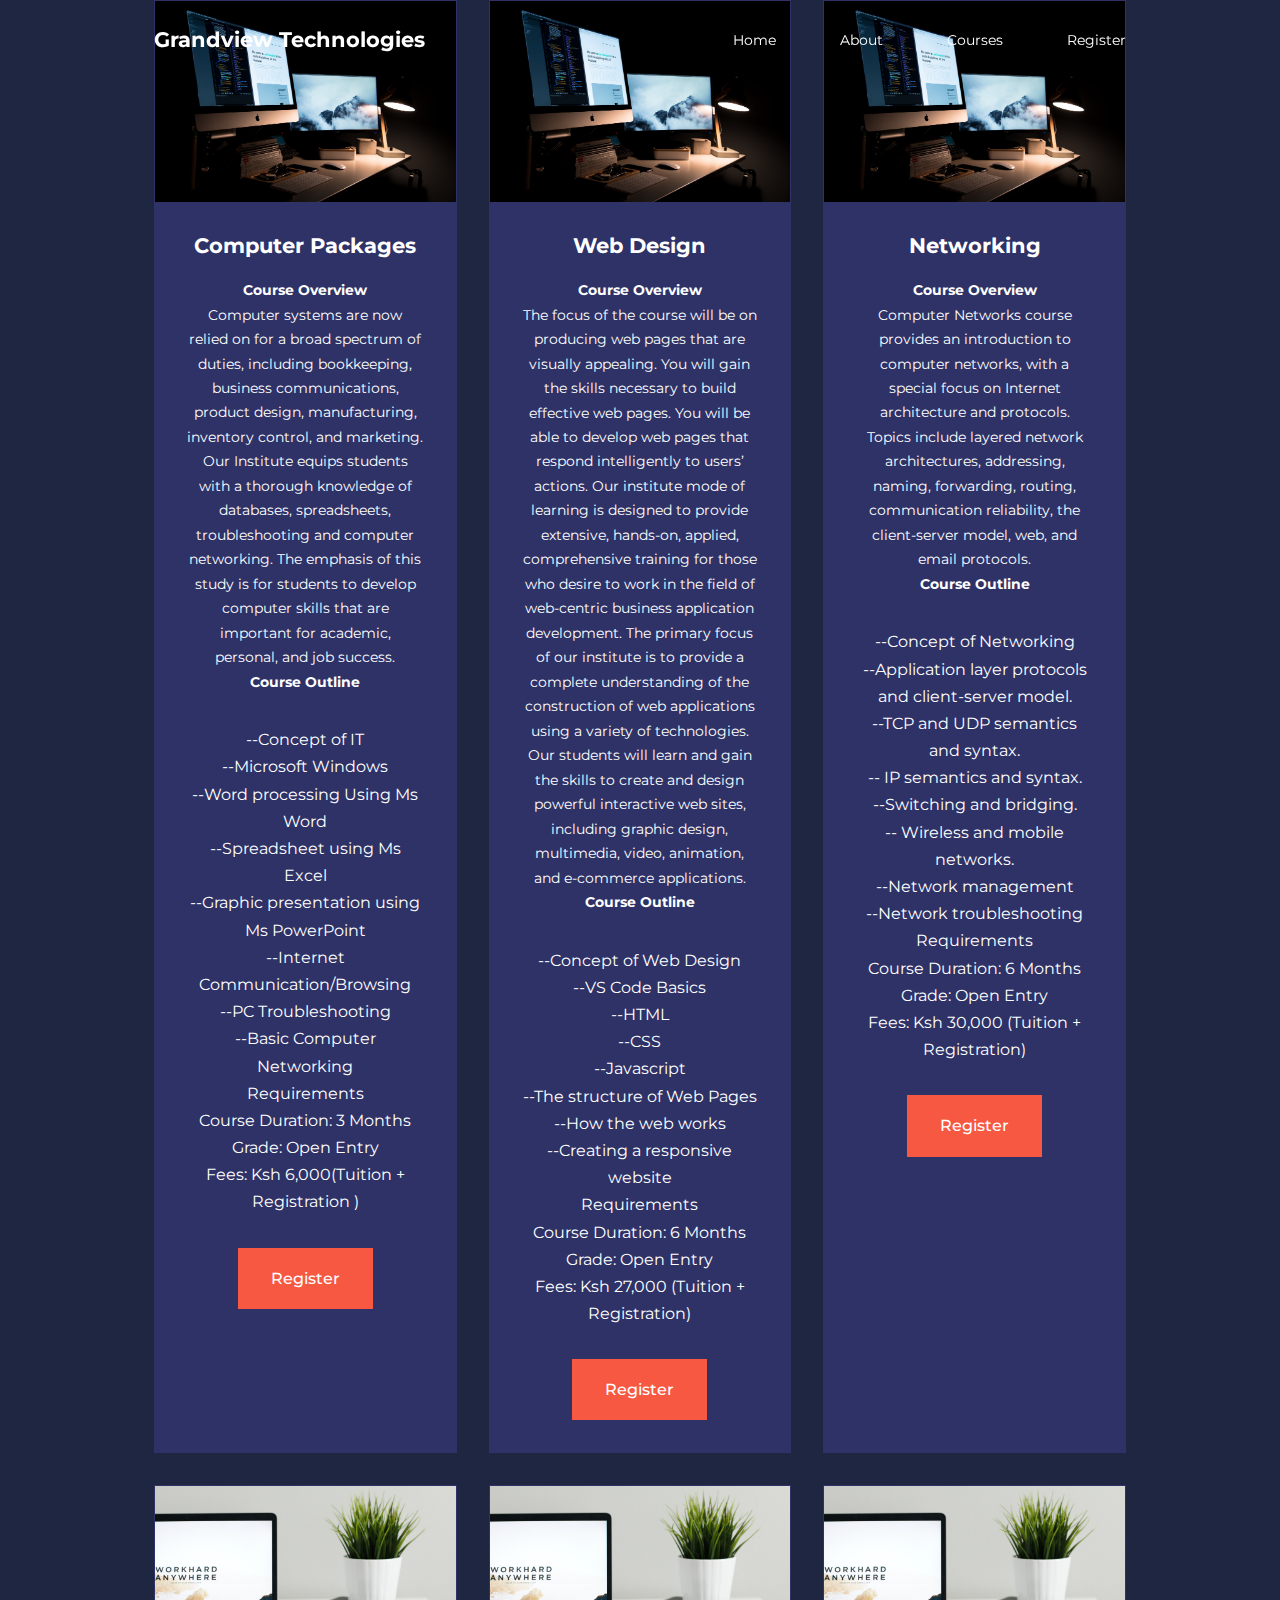
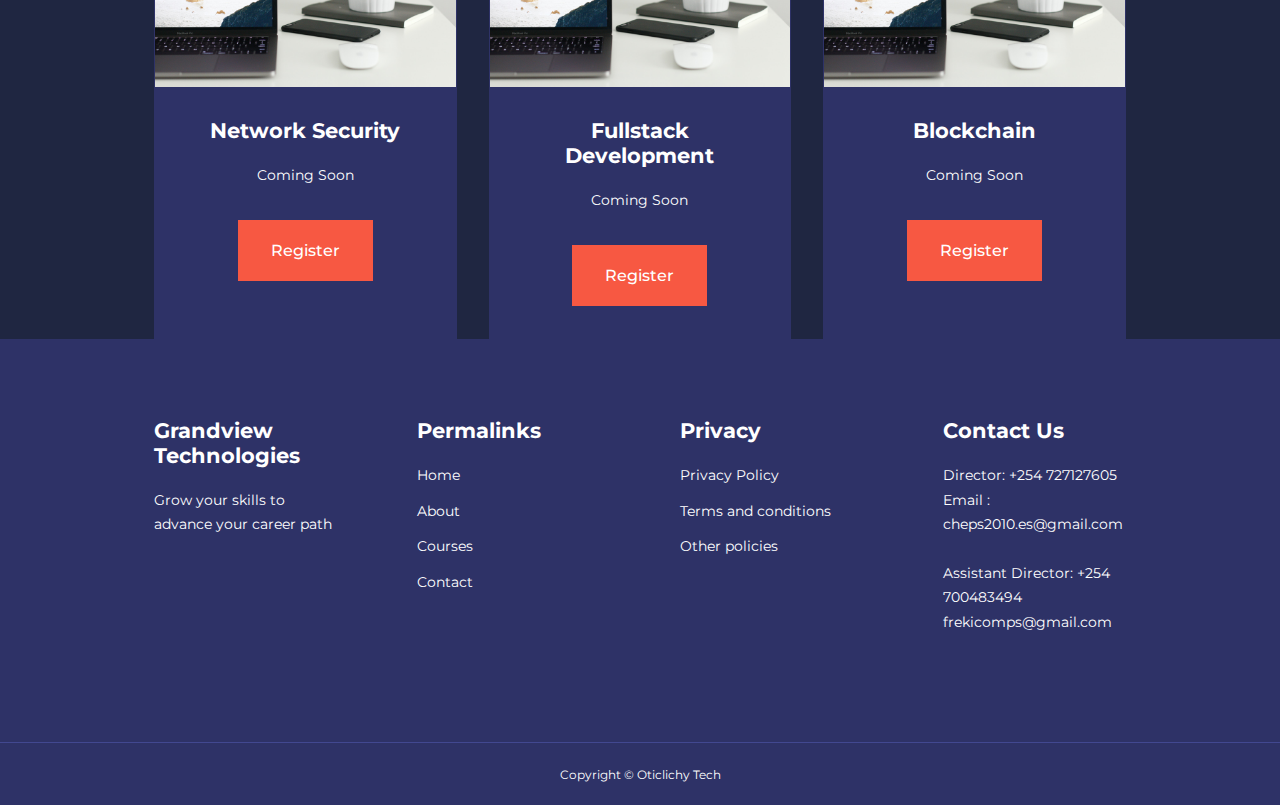
<file: course.html>
<!DOCTYPE html>
<html lang="en">
<head>
    <meta charset="UTF-8">
    <meta http-equiv="X-UA-Compatible" content="IE=edge">
    <meta name="viewport" content="width=device-width, initial-scale=1.0">
    <title>Grandview Technologies</title>


    <link rel="stylesheet" href="https://unicons.iconscout.com/release/v4.0.0/css/line.css">

    <link rel="preconnect" href="https://fonts.googleapis.com"><link rel="preconnect" href="https://fonts.gstatic.com" crossorigin><link href="https://fonts.googleapis.com/css2?family=Inter:wght@400;600;700&family=Montserrat:wght@300;400;500;600;700;800;900&display=swap" rel="stylesheet">


    <link rel="stylesheet" href="./css/style.css">

    <style>
        .courses {
            margin-top: 1rem;
            display: table-row;
            grid-template-rows: repeat(1, 1fr);
            gap: 2rem;
        }


    </style>

</head>
<body>
    <nav>
        <div class="container nav__container">
            <a href="index.html"><h4>Grandview Technologies</h4></a>
            <ul class="nav__menu">
              <li><a href="index.html">Home</a></li>
              <li><a href="about.html">About</a></li>
              <li><a href="course.html">Courses</a></li>
              <li><a href="contact.html">Register</a></li>
            </ul>
            <button id="open-menu-btn"><i class="uil uil-bars"></i></button>
            <button id="close-menu-btn"><i class="uil uil-multiply"></i></i></button>
        </div>
    </nav>

    <section class="courses">
        <div class="container courses__container">

           <article class="course">
            <div class="course__image">
                <img src="./images/c5.jpg" alt="image">
            </div>
           <div class="course__info">
                 <h4>Computer Packages</h4>
                 <p><b>Course Overview</b>
                    <br />
                    Computer systems are now relied on for a broad spectrum of duties, including bookkeeping, business communications, product design, manufacturing, inventory control, and marketing.
                    Our Institute equips students with a thorough knowledge of databases, spreadsheets, troubleshooting and computer networking. The emphasis of this study is for students to develop computer skills that are important for academic, personal, and job success.
                    <br />
                    <b>Course Outline</b>
                    <ul>
                    <li>--Concept of IT</li>
                    <li>--Microsoft Windows</li>
                    <li>--Word processing Using Ms Word</li>
                    <li>--Spreadsheet using Ms Excel</li>
                    <li>--Graphic presentation using Ms PowerPoint</li>
                    <li>--Internet Communication/Browsing</li>
                    <li>--PC Troubleshooting</li>
                    <li>--Basic Computer Networking</li>
                </ul>
                    Requirements
                    <br />
                    Course Duration: 3 Months
                    <br />
                    Grade: Open Entry
                        <br />
                    Fees: Ksh 6,000(Tuition + Registration )
               </p>
                 <a href="./contact.html" class="btn btn-primary" >Register</a>
           </div>
           </article>

           <article class="course">
            <div class="course__image">
                <img src="./images/c5.jpg" alt="image">
            </div>
            <div class="course__info">
                  <h4>Web Design</h4>
                  <p><b>Course Overview</b>
                    <br />
                    The focus of the course will be on producing web pages that are visually appealing. You will gain the skills necessary to build effective web pages. You will be able to develop web pages that respond intelligently to users’ actions.
                    Our institute mode of learning is designed to provide extensive, hands-on, applied, comprehensive training for those who desire to work in the field of web-centric business application development. The primary focus of our institute is to provide a complete understanding of the construction of web applications using a variety of technologies. Our students will learn and gain the skills to create and design powerful interactive web sites, including graphic design, multimedia, video, animation, and e-commerce applications.
                    <br />
                    <b>Course Outline</b>
                    <ul>
                    <li>--Concept of Web Design</li>
                    <li>--VS Code Basics</li>
                    <li>--HTML</li>
                    <li>--CSS</li>
                    <li>--Javascript</li>
                    <li>--The structure of Web Pages</li>
                    <li>--How the web works</li>
                    <li>--Creating a responsive website</li>
                </ul>
                     Requirements
                    <br />
                    Course Duration: 6 Months
                    <br />
                    Grade: Open Entry
                    <br />
                    Fees: Ksh 27,000 (Tuition + Registration)
                </p>
                  <a href="./contact.html" class="btn btn-primary" >Register</a>
            </div>
           </article>

           <article class="course">
            <div class="course__image">
                <img src="./images/c5.jpg" alt="image">
            </div>
            <div class="course__info">
                 <h4>Networking</h4>
                 <p><b>Course Overview</b>
                    <br />
                    Computer Networks course provides an introduction to computer networks, with a special focus on Internet architecture and protocols. Topics include layered network architectures, addressing, naming, forwarding, routing, communication reliability, the client-server model, web, and email protocols.
                    <br />
                    <b>Course Outline</b>
                    <ul>
                    <li>--Concept of Networking</li>
                    <li>--Application layer protocols and client-server model.</li>
                    <li>--TCP and UDP semantics and syntax.</li>
                    <li>-- IP semantics and syntax.</li>
                    <li>--Switching and bridging.</li>
                    <li>-- Wireless and mobile networks.</li>
                    <li>--Network management</li>
                    <li>--Network troubleshooting</li>
                </ul>
                     Requirements
                    <br />
                    Course Duration: 6 Months
                    <br />
                    Grade: Open Entry
                    <br />
                    Fees: Ksh 30,000 (Tuition + Registration)
                </p>
                 <a href="./contact.html" class="btn btn-primary" >Register</a>
            </div>
           </article>

           <article class="course">
            <div class="course__image">
                <img src="./images/c4.jpg" alt="image">
            </div>
            <div class="course__info">
                 <h4>Network Security</h4>
                 <p>Coming Soon</p>
                 <a href="./contact.html" class="btn btn-primary" >Register</a>
            </div>
           </article>

           <article class="course">
            <div class="course__image">
                <img src="./images/c4.jpg" alt="image">
            </div>
            <div class="course__info">
                 <h4>Fullstack Development</h4>
                 <p>Coming Soon</p>
                 <a href="./contact.html" class="btn btn-primary" >Register</a>
            </div>
           </article>

           <article class="course">
            <div class="course__image">
                <img src="./images/c4.jpg" alt="image">
            </div>
            <div class="course__info">
                 <h4>Blockchain</h4>
                 <p>Coming Soon</p>
                 <a href="./contact.html" class="btn btn-primary" >Register</a>
            </div>
           </article>

        </div>
    </section>

<footer>
    <div class="container footer__container">
        <div class="footer__1">
            <a href="./index.html" class="footer__logo"><h4>Grandview Technologies</h4></a>
            <p>Grow your skills to advance your career path</p>
        </div>

        <div class="footer__2">
            <h4>Permalinks</h4>
            <ul class="permalinks">
              <li><a href="./index.html">Home</a></li>
              <li><a href="./about.html">About</a></li>
              <li><a href="./course.html">Courses</a></li>
              <li><a href="./contact.html">Contact</a></li>
            </ul>
        </div>

        <div class="footer__3">
            <h4>Privacy</h4>
            <ul class="privacy">
              <li><a href="#">Privacy Policy</a></li>
              <li><a href="#">Terms and conditions</a></li>
              <li><a href="#">Other policies</a></li>
            </ul>
        </div>

        <div class="footer__4">
            <h4>Contact Us</h4>
            <div>
                <p>Director: +254 727127605</p>
                <p>Email : cheps2010.es@gmail.com</p>
                   <br />
                <p>Assistant Director: +254 700483494</p>
                <p>frekicomps@gmail.com</p>
            </div>
            <ul class="footer__socials">
                <li><a href="#"><i class="uil uil-facebook-f"></i></a></li>
                <li><a href="#"><i class="uil uil-github"></i></a></li>
                <li><a href="#"><i class="uil uil-linkedin"></i></a></li>
            </ul>
        </div>  
    </div>
    <div class="footer__copyright">
        <small>Copyright &copy; Oticlichy Tech</small>
    </div>
</footer>


<script src="./main.js"></script>


</body>
</html>
</file>
<file: css/style.css>
*{
    margin: 0;
    padding: 0;
    border: 0;
    outline: 0;
    text-decoration: none;
    list-style: none;
    box-sizing: border-box;
}

:root {
    --color-primary:#6c63ff;
    --color-success:#00bf8e;
    --color-warning:#f7c94b;
    --color-danger:#f75842;
    --color-danger-variant:rgba(247,88,66,0.4);
    --color-white:#fff;
    --color-light:rgba(255,255,255,0.7);
    --color-black:#000;
    --color-bg:#1f2641;
    --color-bg1:#2e3267;
    --color-bg2:#424890;

    --container-width-lg: 76%;
    --container-width-md: 90%;
    --container-width-sm: 94%;

    --transition: all 400ms ease;
}

body {
    font-family: 'Montserrat', sans-serif;
    line-height: 1.7;
    color: var(--color-white);
    background: var(--color-bg);
}

.container {
    width: var(--container-width-lg);
    margin: 0 auto;
}

section {
    padding: 6rem 0;
}

section h2 {
    text-align: center;
    margin-bottom: 4rem;
}

h1, h2, h3, h4, h5 {
    line-height: 1.2;
}

h1 {
    font-size: 2.4rem;
}

h2 {
    font-size: 2rem;
}

h3 {
    font-size: 1.6rem;
}

h4 {
    font-size: 1.3rem;
}

a {
    color: var(--color-white);
}

img {
    width: 100%;
    display: block;
    object-fit: cover;
}

.btn {
    display: inline-block;
    background: var(--color-white);
    color: var(--color-black);
    padding: 1rem 2rem;
    border: 1px solid transparent;
    font-weight: 500;
    transition: var(--transition);
}

.btn:hover {
    background: transparent;
    color: var(--color-white);
    border-color: var(--color-white);
}

.btn-primary {
    background: var(--color-danger);
    color: var(--color-white);
}

nav {
    background: transparent;
    width: 100vw;
    height: 5rem;
    position: fixed;
    top: 0;
    z-index: 11;
}

.window-scroll {
    background: var(--color-primary);
    box-shadow: 0 1rem 2rem rgba(0, 0, 0, 0.2);
}

.nav__container {
    height: 5rem;
    display: flex;
    justify-content: space-between;
    align-items: center;
}

nav button {
    display: none;
}

.nav__menu {
    display: flex;
    align-items: center;
    gap: 4rem;
}

.nav__menu a {
    font-size: 0.9rem;
    transition: var(--transition);
}

.nav__menu a:hover {
    color: var(--color-bg2);
    transition: var(--transition);
}

header {
    position: relative;
    top: 5rem;
    overflow: hidden;
    height: 70vh;
    margin-bottom: 5rem;
}

.header__container {
    display: grid;
    grid-template-columns: 1fr 1fr;
    align-items: center;
    gap: 5rem;
    height: 100%;
}

.header__left p {
    margin: 1rem 0 2.4rem;
}

.categories {
    background: var(--color-bg1);
    height: 32rem;
}

.categories h1 {
    line-height: 1;
    margin-bottom: 3rem;
}

.categories__container {
    display: grid;
    grid-template-columns: 40% 60%;
}

.categories__left {
    margin-right: 4rem;
}

.categories__left p {
    margin: 1rem 0 3rem;
}

.categories__right {
    display: grid;
    grid-template-columns: repeat(3, 1fr);
    gap: 1.2rem;
}

.category {
    background: var(--color-bg2);
    padding: 2rem;
    border-radius: 2rem;
    transition: var(--transition);
}

.category:hover {
    box-shadow: 0 3rem 3rem rgba(0, 0, 0, 0.3);
    z-index: 1;
}

.category:nth-child(2) .category__icon{
    background: var(--color-danger);
}

.category:nth-child(3) .category__icon{
    background: var(--color-success);
}

.category:nth-child(4) .category__icon{
    background: var(--color-warning);
}

.category:nth-child(5) .category__icon{
    background: var(--color-success);
}

.category__icon {
    background: var(--color-primary);
    padding: 0.7rem;
    border-radius: 0.9rem;
}

.category h5 {
    margin: 2rem 0 1rem;
}

.category p {
    font-size: 0.85rem;
}

.courses {
    margin-top: 10rem;
}

.courses__container{
    display: grid;
    grid-template-columns: repeat(3, 1fr);
    gap: 2rem;
}

.course {
    background: var(--color-bg1);
    text-align: center;
    border: 1px solid transparent;
    transition: var(--transition);
}

.course:hover {
    background: transparent;
    border-color: var(--color-primary);
    transition: var(--transition);
}

.course__info {
    padding: 2rem;
}

.course__info p {
    margin: 1.2rem 0 2rem;
    font-size: 0.9rem;
}

.faqs {
    background: var(--color-bg1);
    box-shadow: inset 0 0 3rem rgba(0, 0, 0, 0.5);
}

.faqs__container {
    display: grid;
    grid-template-columns: 1fr 1fr;
    gap: 1rem;
}

.faq {
    padding: 2rem;
    display: flex;
    align-items: center;
    gap: 1.4rem;
    height: fit-content;
    background: var(--color-primary);
    cursor: pointer;
}

.faq h4 {
    font-size: 1rem;
    line-height: 2.2;
}

.faq__icon {
    align-self: flex-start;
    font-size: 1.2rem;
}

.faq p {
    margin-top: 0.8rem;
    display: none;
}

.faq.open p {
    display: block;
}

.testimonials__container {
    overflow-x: hidden;
    position: relative;
    margin-bottom: 5rem;
}

.testimonial {
    padding-top: 2rem;
}

.avatar {
    width: 6rem;
    height: 6rem;
    border-radius: 50%;
    overflow: hidden;
    margin: 0 auto 1rem;
    border: 1rem solid var(--color-bg1);
}

.testimonial__info {
    text-align: center;
}

.testimonial__body {
    background: var(--color-primary);
    padding: 2rem;
    margin-top: 3rem;
    position: relative;
}

.testimonial__body::before {
  content: "";
  display: block;
  background: linear-gradient(135deg, transparent, var(--color-primary), var(--color-primary), var(--color-primary));
  width: 3rem;
  height: 3rem;
  position: absolute;
  left: 50%;
  top: -1.5rem;
  transform: rotate(45deg);
}

footer {
    background: var(--color-bg1);
    padding-top: 5rem;
    font-size: 0.9rem;
}

.footer__container {
    display: grid;
    grid-template-columns: repeat(4, 1fr);
    gap: 5rem;
}

.footer__container > div h4 {
    margin-bottom: 1.2rem;
}

.footer__1 p {
    margin: 0 0 2rem;
}

footer ul li {
    margin-bottom: 0.7rem;
}

footer ul li a:hover {
    text-decoration: underline;
}

.footer__socials {
    display: flex;
    gap: 1rem;
    font-size: 1.2rem;
    margin-top: 2rem;
}

.footer__copyright {
    text-align: center;
    margin-top: 4rem;
    padding: 1.2rem 0;
    border-top: 1px solid var(--color-bg2);
}

/*mediaquery */

@media screen and (max-width: 1024px) {
    .container {
        width: var(--container-width-md);
    }

    h1 {
        font-size: 2rem;
    }

    h2 {
        font-size: 1.7rem;
    }

    h3 {
        font-size: 1.4rem;
    }

    h4 {
        font-size: 1.2rem;
    }

    nav button {
        display: inline-block;
        background: transparent;
        font-size: 1.8rem;
        color: var(--color-white);
        cursor: pointer;
    }

    nav button#close-menu-btn {
        display: none;
    }

    .nav__menu {
        position: fixed;
        top: 5rem;
        right: 5%;
        height: fit-content;width: 18rem;
        flex-direction: column;
        gap: 0;
        display: none;
    }

    .nav__menu li {
        width: 100%;
        height: 5.8rem;
    }



    .nav__menu li a {
        background: var(--color-primary);
        box-shadow: -4rem 6rem 10rem rgba(0, 0, 0, 0.6);
        width: 100%;
        height: 100%;
        display: grid;
        place-items: center;
    }

    .nav__menu li a:hover {
        background: var(--color-bg2);
        color: var(--color-white);
    }

    header {
        height: 52vh;
        margin-bottom: 4rem;
    }

    .header__container {
        gap: 0;
        padding-bottom: 3rem;
    }

    .categories {
        height: auto;
    }

    .categories__container {
        grid-template-columns: 1fr;
        gap: 3rem;
    }

    .categories__left {
        margin-right: 0;
    }

    .course {
        margin-top: 0;
    }

    .courses__container {
        grid-template-columns: 1fr 1fr;
    }

    .faqs__container {
        grid-template-columns: 1fr;
    }

    .faq {
        padding: 1.5rem;
    }

    .footer__container {
        grid-template-columns: 1fr 1fr;
    }
}

@media screen and (max-width: 600px) {
    .container {
        width: var(--container-width-sm);
    }

    .nav__menu {
        right: 3%;
    }

    header {
        height: 100vh;
    }

    .header__container {
        grid-template-columns: 1fr;
        text-align: center;
        margin-top: 0;
    }
    .header__left p {
    margin-bottom: 1.3rem;
    }

    .categories__right {
        grid-template-columns: 1fr 1fr;
        gap: 0.7rem;
    }

    .category {
        padding: 1rem;
        border-radius: 1rem;
    }

    .category__icon {
      margin-top: 4px;
      display: inline-block;
    }

    .courses__container {
        grid-template-columns: 1fr;
    }

    .testimonial__body {
        padding: 1.2rem;
    }

    .footer__container {
       grid-template-columns: 1fr;
       text-align: center;
       gap: 2rem;
    }

    .footer__1 p {
       margin: 1rem auto;
    }

    .footer__socials {
        justify-content: center;
    }

}
</file>
<file: css/about.css>
.about__achievements {
    margin-top: 3rem;
    margin-right: 1rem;
}

.about__achievements-container {
  display: grid;
  grid-template-columns: 40% 60%;
  gap: 5rem;
}

.about__achievements-left img {
  width: 100%;
  margin-left: 1rem;
}

.about__achievements-right > p {
    margin: 1.6rem 0 2.5rem;
}

.achievements__cards {
    display: grid;
    grid-template-columns: repeat(2, 1fr);
    gap: 1.5rem;
}

.achievement__card {
    background: var(--color-bg1);
    padding: 1.6rem;
    border-radius: 1rem;
    text-align: center;
    transition: var(--transition);
}

.achievement__card:hover {
    background: var(--color-bg2);
    box-shadow: 0 3rem 3rem rgba(0, 0, 0,0.3);
}

.achievement__icon {
    background: var(--color-danger);
    padding: 0.6rem;
    border-radius: 1rem;
    display: inline-block;
    margin-bottom: 2rem;
    font-size: 2rem;
}

.achievement__card:nth-child(2) .achievement__icon {
  background: var(--color-success);
}

.achievement__card:nth-child(3) .achievement__icon {
    background: var(--color-primary);
  }

  .achievement__card p {
    margin-top: 1rem;
  }


  .team {
    background: var(--color-bg1);
    box-shadow: inset 0 0 3rem rgba(0, 0, 0, 0.5);
  }

  .team__container {
    display: grid;
    grid-template-columns: repeat(3, 1fr);
    gap: 2rem;
  }

  .team__member{
    background: var(--color-bg2);
    padding: 2rem;
    border: 1px solid transparent;
    transition: var(--transition);
    position: relative;
    overflow: hidden;
  }


  .team__member:hover {
    background: transparent;
    border-color: var(--color-primary);
  }

  .team__member-image img {
    filter: saturate(0);
  }

  .team__member:hover img {
    filter: saturate(1);
  }

  .team__member-info *{
    text-align: center;
    margin-top: 1.4rem;
  }

  .team__member-info p {
    color: var(--color-light);
  }

  .team__member-socials {
    position: absolute;
    top: 50%;
    transform: translateY(-50%);
    right: -100%;
    display: flex;
    flex-direction: column;
    background: var(--color-primary);
    border-radius: 1rem 0 0 1rem;
    box-shadow: -2rem  0 2rem rgba(0,0,0,0.3);
    transition: var(--transition);
  } 
  
  .team__member:hover .team__member-socials {
    right: 0;
  }

  .team__member-socials a {
    padding: 1rem;
  }

  @media screen and (max-width: 1024px) {
    .about__achievements {
        margin-top: 2rem;
    }

    .about__achievements-container {
        grid-template-columns: 1fr;
        gap: 4rem;
    }

    .about__achievements-left {
        width: 80%;
        margin: 0 auto;
    }

    .team__container{
        grid-template-columns: repeat(3, 1fr);
        gap: 1.5rem;
    }

    .team__member{
        padding: 1rem;
    }

  }

  @media screen and (max-width: 600px) {
    .achievements__cards {
      grid-template-columns: 1fr 1fr;
      gap: 0.7rem;
    }

    .team__container {
        grid-template-columns: 1fr 1fr;
        gap: 0.7rem;
    }

    .team__member {
        padding: 0;
    }
    
    .team__member p {
        margin-bottom: 1.5rem;
    }


  }
</file>
<file: css/contact.css>
.contact__container {
  background: var(--color-bg1);
  padding: 4rem;
  display: grid;
  grid-template-columns: 40% 60%;
  gap: 4rem;
  height: 30rem;
  margin: 7rem auto;
  border-radius: 2rem;
}

.contact__container .mpesa_paybill {
  padding-top: 1rem;
  color: red;
}

.contact__container .business_name {
  padding-top: 0.5rem;
  color:black;
  font-weight: 2rem;
}

.contact__container .business_number {
    color:black;
    font-weight: 2rem;
  }

  .contact__container .business_account {
    color:black;
    font-weight: 2rem;
  }
  

.contact__aside {
    background: var(--color-primary);
    padding: 3rem;
    border-radius: 1rem;
    position: relative;
    bottom: 10rem;
}

.aside__image {
    width: 12rem;
    margin-bottom: 2rem;
}

.contact__aside h2 {
    text-align: left;
    margin-bottom: 1rem;
}

.contact__aside p {
    font-size: 0.9rem;
    margin-bottom: 2rem;
}

.contact__details li {
  display: flex;
  gap: 1rem;
  align-items: center;
  margin-bottom: 1rem;
}

.contact__socials {
    display: flex;
    gap: 0.8rem;
    margin-top: 3rem;
}

.contact__socials a {
    background: var(--color-bg2);
    padding: 0.5rem;
    border-radius: 50%;
    font-size: 0.9rem;
    transform: var(--transition);
}

.contact__socials a:hover {
    background: transparent;
}

.contact__form {
    display: flex;
    flex-direction: column;
    gap: 1.2rem;
    margin-right: 4rem;
}

.form__name {
    display: flex;
    gap: 1.2rem;
}

.contact__form input[type="text"] {
    width: 50%;
}

.contact__form input, textarea {
    width: 100%;
    padding: 1rem;
    background: var(--color-bg);
    color: var(--color-white);
}

.contact__form .btn {
    width: max-content;
    cursor: pointer;
    margin-top: 1rem;
    border-radius: 2rem;
}


@media screen and (max-width:1024px) {
   .contact { 
     padding-bottom: 0;
   }

   .contact__container {
    gap: 1.5rem;
    margin-top: 3rem;
    height: auto;
    padding: 1.5rem;
   }

   .contact__aside {
    width: auto;
    padding: 1.5rem;
    bottom: 0;
   }

   .contact__form {
    align-self: center;
    margin-right: 1.5rem;
   }
}

@media screen and (max-width:600px) {
    .contact__container {
        grid-template-columns: 1fr;
        gap: 3rem;
        margin-top: 0;
        padding: 0;
    }

    .contact__form {
        margin: 0 1.5rem 3rem;
    }

    .form__name {
        flex-direction: column;
    }
     
    .form__name input {
        width: 100%;
    }

}
</file>
